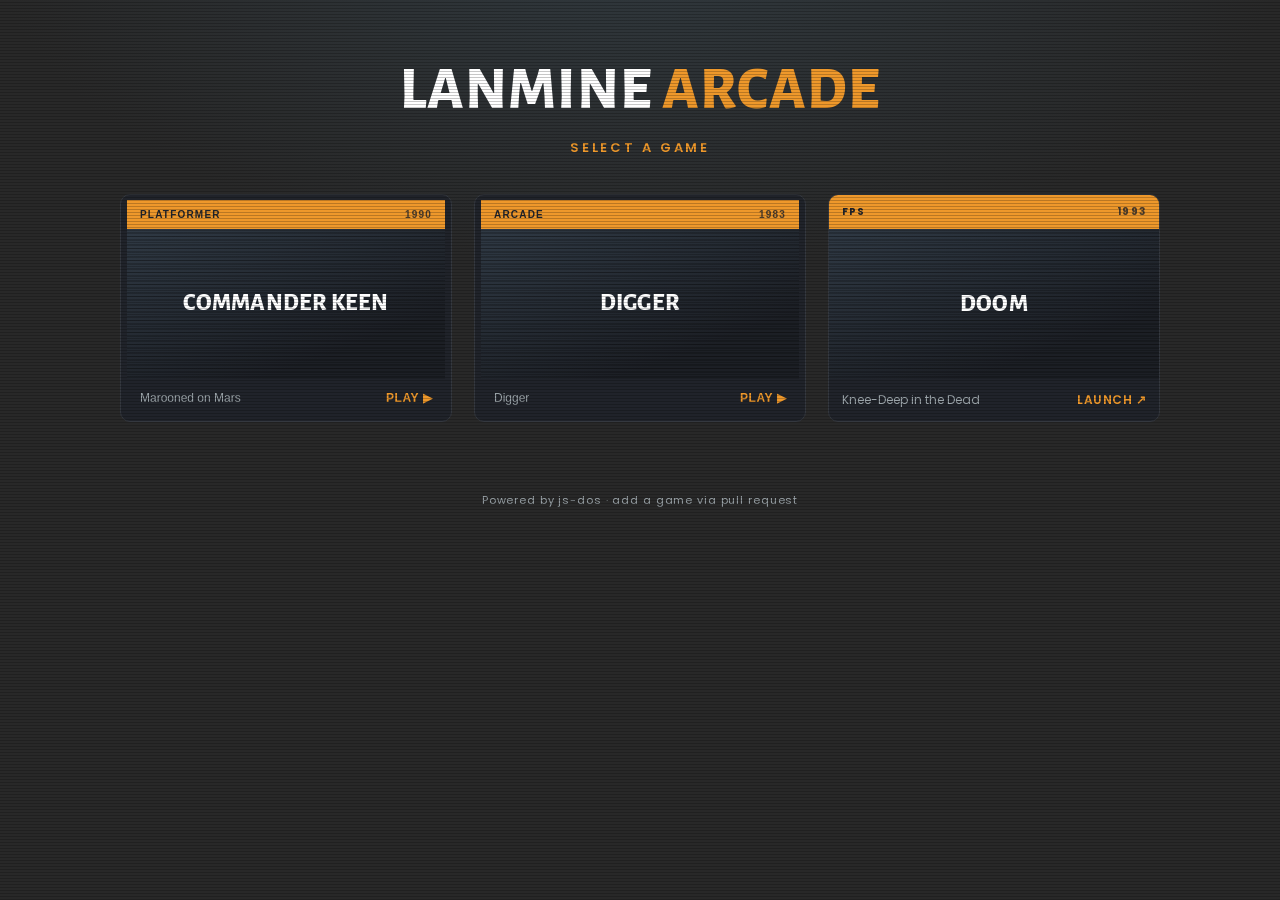
<file: stacks/arcade/index.html>
<!DOCTYPE html>
<html lang="en">
<head>
<meta charset="UTF-8">
<meta name="viewport" content="width=device-width,initial-scale=1">
<title>LANmine // Arcade</title>
<link rel="preconnect" href="https://fonts.gstatic.com" crossorigin>
<link rel="stylesheet" href="https://fonts.googleapis.com/css2?family=Poppins:wght@400;500;600;700&family=Alegreya+Sans:wght@700;800&display=swap">
<link rel="stylesheet" href="https://v8.js-dos.com/latest/js-dos.css">
<script src="https://v8.js-dos.com/latest/js-dos.js"></script>
<style>
  :root{
    --bg:#282828; --card:#20232a; --panel:#465c69; --accent:#ee982b; --fg:#efefef; --dim:#9aa3a8;
    --body:'Poppins', sans-serif; --disp:'Alegreya Sans','Poppins',sans-serif;
  }
  *{box-sizing:border-box}
  html{background:var(--bg)}
  html,body{margin:0;min-height:100vh;background-color:var(--bg);color:var(--fg);font-family:var(--body)}
  body{
    min-height:100vh;
    background:
      radial-gradient(1100px 600px at 50% -10%, #313a40 0%, transparent 60%),
      var(--bg);
    background-attachment:fixed; background-repeat:no-repeat; overflow-x:hidden;
  }

  /* CRT overlay: scanlines + vignette (kept subtle for the arcade feel) */
  .crt::before{
    content:""; position:fixed; inset:0; pointer-events:none; z-index:50;
    background:repeating-linear-gradient(to bottom, rgba(0,0,0,0) 0 2px, rgba(0,0,0,.22) 2px 3px);
    mix-blend-mode:multiply;
  }
  .crt::after{
    content:""; position:fixed; inset:0; pointer-events:none; z-index:51;
    background:radial-gradient(120% 120% at 50% 50%, transparent 60%, rgba(0,0,0,.45) 100%);
  }

  header{ text-align:center; padding:60px 16px 22px; }
  h1{
    font-family:var(--disp); font-weight:800; text-transform:uppercase;
    font-size:clamp(30px,7vw,60px); margin:0; letter-spacing:.02em; line-height:1; color:#fff;
  }
  h1 .b{ color:var(--accent); }
  .coin{ margin-top:18px; font-size:clamp(10px,1.6vw,13px); font-weight:600; letter-spacing:.22em;
    text-transform:uppercase; color:var(--accent); animation:blink 1.2s steps(2) infinite; }
  @keyframes blink{50%{opacity:.2}}
  @media (prefers-reduced-motion:reduce){ .coin{animation:none} }

  .grid{
    display:grid; gap:22px; max-width:1080px; margin:14px auto 70px; padding:0 20px;
    grid-template-columns:repeat(auto-fill,minmax(250px,1fr));
  }
  .cab{
    position:relative; cursor:pointer; text-align:left; color:inherit; text-decoration:none;
    background:var(--card); border:1px solid #34383f; border-radius:10px; overflow:hidden;
    transition:transform .12s ease, box-shadow .18s ease, border-color .18s ease;
  }
  .cab:hover,.cab:focus-visible{
    transform:translateY(-4px); outline:none; border-color:var(--accent);
    box-shadow:0 0 0 1px var(--accent), 0 14px 34px -18px #000;
  }
  .marquee{
    display:flex; justify-content:space-between; align-items:center;
    padding:9px 13px; font-size:10px; font-weight:700; letter-spacing:.12em; color:#20232a;
    background:var(--accent); text-transform:uppercase;
  }
  .marquee .yr{opacity:.8}
  .screen{
    height:150px; display:flex; align-items:center; justify-content:center; padding:16px; text-align:center;
    background:
      repeating-linear-gradient(to bottom, rgba(0,0,0,0) 0 3px, rgba(0,0,0,.22) 3px 4px),
      linear-gradient(160deg, #2f3944 0%, #1c1f25 75%);
  }
  .screen .name{ font-family:var(--disp); font-weight:800; text-transform:uppercase;
    font-size:clamp(17px,2.6vw,24px); color:#fff; letter-spacing:.01em; line-height:1.1; }
  .foot{ display:flex; justify-content:space-between; align-items:center; padding:12px 13px; font-size:12px; color:var(--dim); }
  .go{ color:var(--accent); font-weight:600; letter-spacing:.04em }

  /* Player view */
  #player{ position:fixed; inset:0; z-index:60; background:#000; display:none; }
  #dos{ width:100%; height:100%; }
  #back{
    position:fixed; top:14px; left:14px; z-index:62; cursor:pointer;
    font-family:var(--body); font-weight:600; font-size:12px; letter-spacing:.06em;
    color:#20232a; background:var(--accent); border:none; border-radius:6px; padding:10px 15px;
  }
  #back:hover{ filter:brightness(1.1) }
  #hint{
    position:fixed; bottom:14px; left:50%; transform:translateX(-50%); z-index:62;
    font-family:var(--body); font-size:11px; letter-spacing:.03em; line-height:1.6; text-align:center;
    color:var(--fg); background:rgba(40,40,40,.9); border:1px solid #465c69;
    border-radius:8px; padding:8px 13px; max-width:92vw;
  }
  footer{ text-align:center; color:var(--dim); font-size:11px; padding:0 0 40px; letter-spacing:.08em; }
</style>
</head>
<body class="crt">
  <div id="menu">
    <header>
      <h1>LANMINE <span class="b">ARCADE</span></h1>
      <div class="coin">Select a game</div>
    </header>
    <main class="grid" id="grid"></main>
    <footer>Powered by js-dos · add a game via pull request</footer>
  </div>

  <div id="player">
    <button id="back">&#9664; Arcade</button>
    <div id="dos"></div>
    <div id="hint">Ctrl · Alt · Esc need fullscreen — tap &#9042; in the game bar, then click the game</div>
  </div>

<script>
  const GAMES = [
    { title:'Commander Keen', name:'Marooned on Mars', tag:'Platformer', year:'1990', url:'games/keen1.jsdos' },
    { title:'Digger',         name:'Digger',           tag:'Arcade',     year:'1983', url:'games/digger.jsdos' },
    { title:'DOOM',           name:'Knee-Deep in the Dead', tag:'FPS',   year:'1993', href:'https://doom.tech.lanmine.no' },
  ];

  const grid = document.getElementById('grid');
  for (const g of GAMES) {
    const el = document.createElement(g.href ? 'a' : 'button');
    el.className = 'cab';
    if (g.href) { el.href = g.href; }
    el.innerHTML =
      '<div class="marquee"><span>' + g.tag + '</span><span class="yr">' + g.year + '</span></div>' +
      '<div class="screen"><div class="name">' + g.title + '</div></div>' +
      '<div class="foot"><span>' + g.name + '</span><span class="go">' + (g.href ? 'LAUNCH ↗' : 'PLAY ▶') + '</span></div>';
    if (!g.href) el.addEventListener('click', () => play(g));
    grid.appendChild(el);
  }

  function play(g) {
    document.getElementById('menu').style.display = 'none';
    document.getElementById('player').style.display = 'block';
    // No kiosk: keep the js-dos toolbar so its fullscreen button is available.
    // Ctrl/Alt/Esc only reach the game under js-dos fullscreen (Keyboard Lock API).
    Dos(document.getElementById('dos'), { url: g.url, autoStart: true });
  }
  document.getElementById('back').addEventListener('click', () => location.reload());
</script>
</body>
</html>
</file>
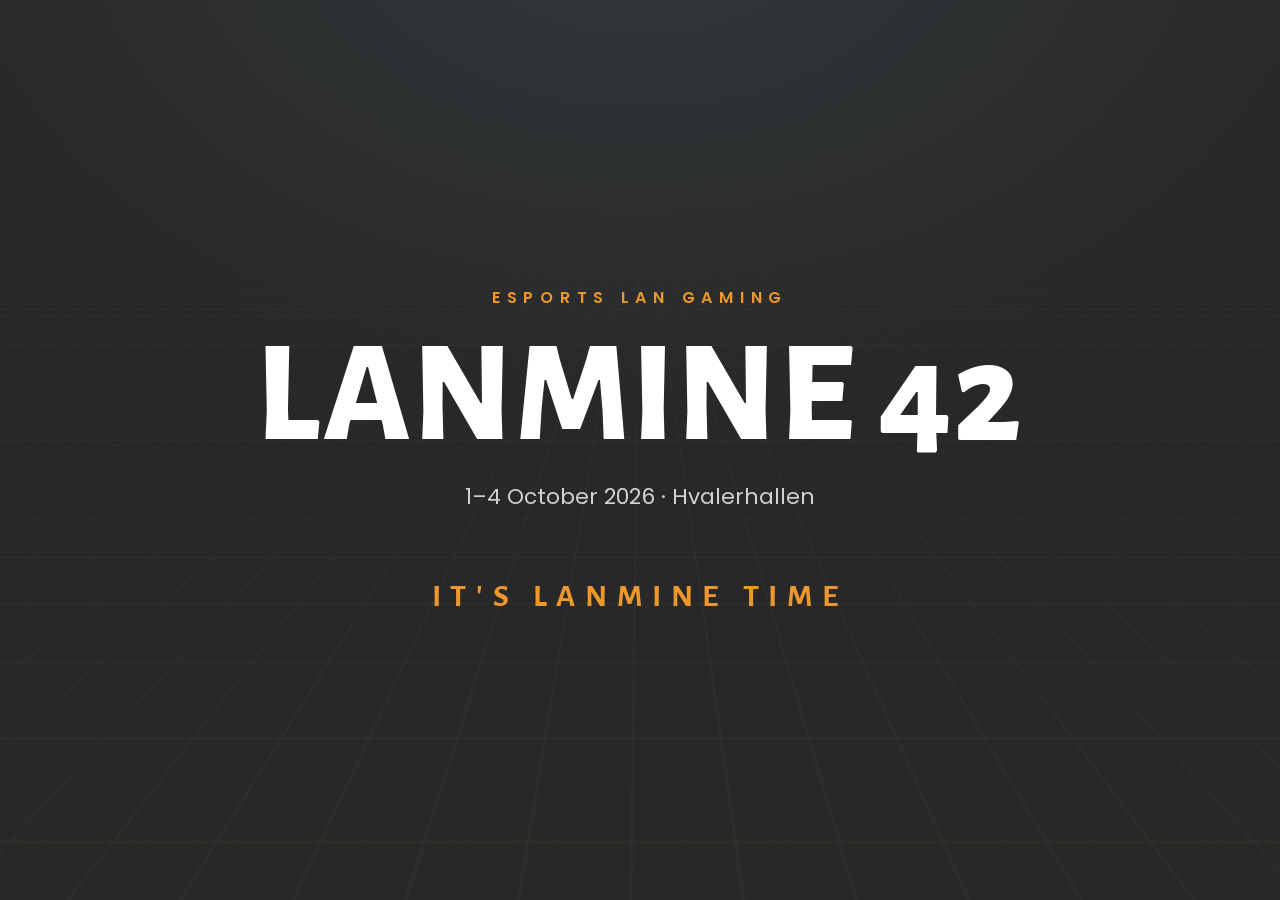
<file: stacks/countdown/index.html>
<!DOCTYPE html>
<html lang="en">
<head>
<meta charset="utf-8">
<meta name="viewport" content="width=device-width, initial-scale=1">
<title>LANmine 42 — Countdown</title>
<link rel="preconnect" href="https://fonts.gstatic.com" crossorigin>
<link rel="stylesheet" href="https://fonts.googleapis.com/css2?family=Poppins:wght@400;500;600;700&family=Alegreya+Sans:wght@700;800&display=swap">
<style>
  :root{
    --bg:#282828; --panel:#465c69; --accent:#ee982b; --fg:#efefef; --dim:#9aa3a8;
    --body:'Poppins', sans-serif; --disp:'Alegreya Sans','Poppins',sans-serif;
  }
  *{box-sizing:border-box;margin:0;padding:0}
  html,body{height:100%}
  body{
    font-family:var(--body);
    background:radial-gradient(1200px 800px at 50% -10%, #33383b 0%, var(--bg) 62%);
    color:var(--fg); min-height:100%;
    display:flex; flex-direction:column; align-items:center; justify-content:center;
    text-align:center; overflow:hidden; position:relative;
  }
  /* subtle moving grid (brand-tinted) */
  body::before{
    content:""; position:fixed; inset:-50%;
    background-image:linear-gradient(rgba(238,152,43,.05) 1px,transparent 1px),
                     linear-gradient(90deg,rgba(70,92,105,.12) 1px,transparent 1px);
    background-size:44px 44px;
    transform:perspective(500px) rotateX(60deg);
    animation:drift 12s linear infinite; z-index:0;
  }
  @keyframes drift{from{background-position:0 0}to{background-position:0 44px}}
  @media (prefers-reduced-motion:reduce){ body::before{animation:none} }

  .wrap{position:relative; z-index:1; padding:24px}
  .kicker{font-weight:600; letter-spacing:.42em; color:var(--accent); font-size:clamp(.7rem,2vw,1rem); text-transform:uppercase}
  h1{
    font-family:var(--disp); font-weight:800; text-transform:uppercase;
    font-size:clamp(2.8rem,12vw,9rem); line-height:.92; margin:.14em 0 .12em; letter-spacing:.01em; color:#fff;
  }
  .dates{color:var(--fg); opacity:.85; font-size:clamp(.9rem,3vw,1.35rem); margin-bottom:1.5em}
  .timer{display:flex; gap:clamp(10px,3vw,40px); justify-content:center; flex-wrap:wrap}
  .cell{min-width:clamp(64px,18vw,150px)}
  .num{
    font-family:var(--disp); font-weight:800; font-variant-numeric:tabular-nums;
    font-size:clamp(2.6rem,13vw,7.5rem); line-height:1; color:var(--fg);
  }
  .lbl{margin-top:.55em; letter-spacing:.34em; color:var(--dim); font-size:clamp(.6rem,2vw,.9rem); text-transform:uppercase; font-weight:500}
  .live{margin-top:2em; color:var(--accent); letter-spacing:.3em; font-size:clamp(1rem,4vw,2rem); display:none; font-weight:700; text-transform:uppercase; font-family:var(--disp)}
  .foot{position:fixed; bottom:14px; width:100%; color:var(--dim); font-size:.75rem; letter-spacing:.2em; z-index:1}
</style>
</head>
<body>
  <div class="wrap">
    <div class="kicker">Esports LAN Gaming</div>
    <h1>LANmine&nbsp;42</h1>
    <div class="dates">1&ndash;4 October 2026 &middot; Hvalerhallen</div>
    <div class="timer" id="timer">
      <div class="cell"><div class="num" id="d">--</div><div class="lbl">days</div></div>
      <div class="cell"><div class="num" id="h">--</div><div class="lbl">hours</div></div>
      <div class="cell"><div class="num" id="m">--</div><div class="lbl">minutes</div></div>
      <div class="cell"><div class="num" id="s">--</div><div class="lbl">seconds</div></div>
    </div>
    <div class="live" id="live">It's LANmine time</div>
  </div>
<script>
  // Target: LANmine 42 doors open — Thu 1 October 2026, 14:00 (CEST = UTC+2). Edit to adjust.
  const TARGET = new Date("2026-10-01T14:00:00+02:00").getTime();
  const pad = n => String(n).padStart(2,"0");
  function tick(){
    const diff = TARGET - Date.now();
    if(diff <= 0){
      document.getElementById("timer").style.display="none";
      document.getElementById("live").style.display="block";
      return;
    }
    const s=Math.floor(diff/1000);
    document.getElementById("d").textContent = Math.floor(s/86400);
    document.getElementById("h").textContent = pad(Math.floor(s%86400/3600));
    document.getElementById("m").textContent = pad(Math.floor(s%3600/60));
    document.getElementById("s").textContent = pad(s%60);
  }
  tick(); setInterval(tick,1000);
</script>
</body>
</html>
</file>
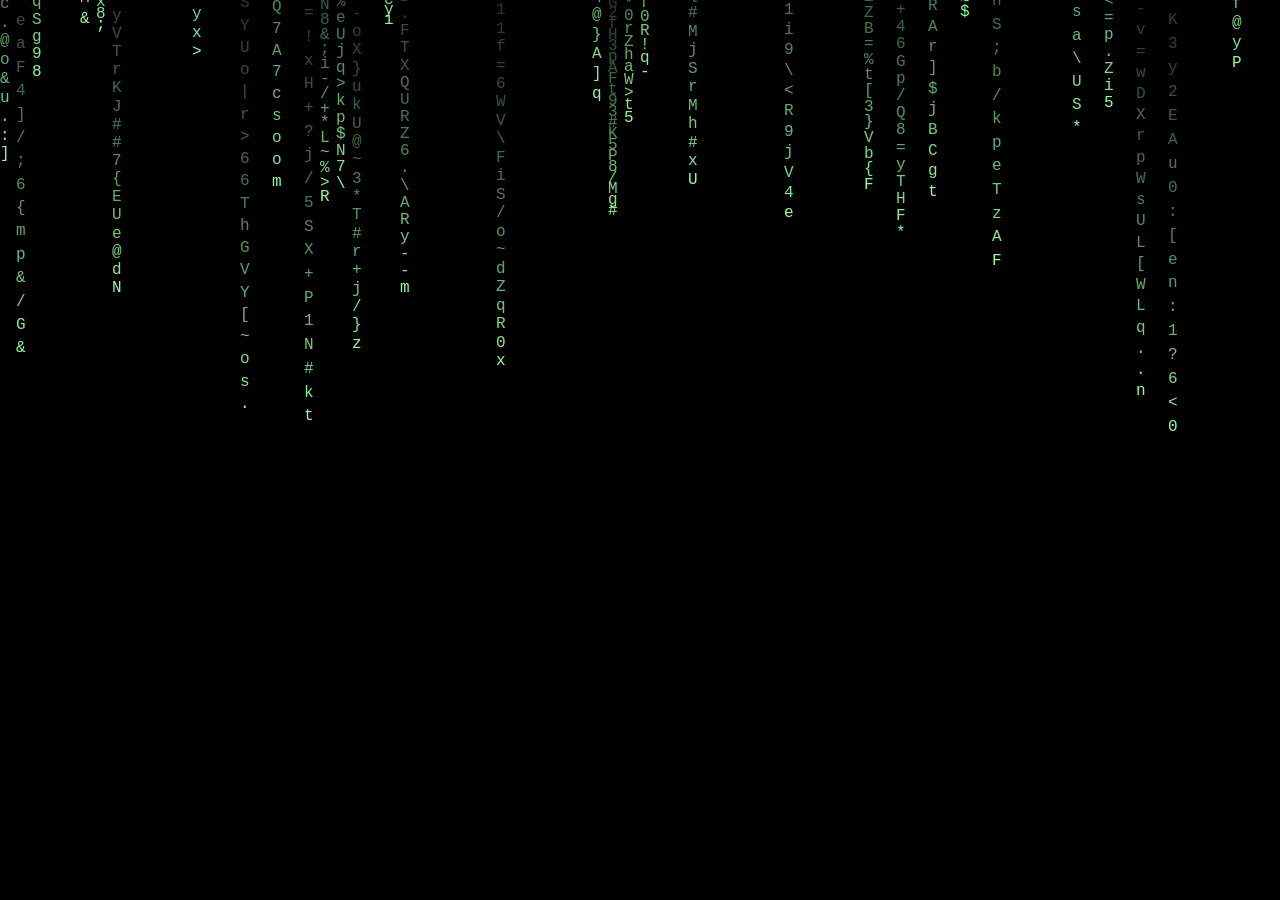
<file: stacks/matrix/index.html>
<!DOCTYPE html>
<html lang="en">
<head>
<meta charset="UTF-8">
<meta name="viewport" content="width=device-width,initial-scale=1">
<title>LANmine // matrix</title>
<style>
  html, body { margin: 0; height: 100%; background: #000; overflow: hidden; }
  body { cursor: none; }
  canvas { display: block; background: #000; }
</style>
</head>
<body>
<canvas id="m"></canvas>
<script>
(function () {
  const canvas = document.getElementById('m');
  const ctx = canvas.getContext('2d', { alpha: false });

  // Portable glyph set — renders in any monospace font (no CJK dependency).
  const glyphs = (
    '0123456789' +
    'ABCDEFGHJKLMNPQRSTUVWXYZ' +
    'abcdefghijkmnopqrstuvwxyz' +
    '@#$%&*+-=<>/\\|[]{}?!:;.^~'
  ).split('');

  let fontSize, columns, drops, speeds;

  function resize() {
    canvas.width = window.innerWidth;
    canvas.height = window.innerHeight;
    fontSize = Math.max(14, Math.round(canvas.width / 80));
    columns = Math.ceil(canvas.width / fontSize);
    drops = new Array(columns);
    speeds = new Array(columns);
    for (let i = 0; i < columns; i++) {
      drops[i] = Math.random() * -canvas.height / fontSize;
      speeds[i] = 0.6 + Math.random() * 0.9;
    }
    ctx.fillStyle = '#000';
    ctx.fillRect(0, 0, canvas.width, canvas.height);
  }

  let last = 0;
  const stepMs = 45; // cadence of the fall (independent of monitor refresh)

  function draw(t) {
    requestAnimationFrame(draw);
    if (t - last < stepMs) return;
    last = t;

    // Translucent black over everything → fading green trails.
    ctx.fillStyle = 'rgba(0, 0, 0, 0.075)';
    ctx.fillRect(0, 0, canvas.width, canvas.height);

    ctx.font = fontSize + "px 'Courier New', monospace";
    ctx.textBaseline = 'top';

    for (let i = 0; i < columns; i++) {
      const x = i * fontSize;
      const y = drops[i] * fontSize;
      const ch = glyphs[(Math.random() * glyphs.length) | 0];

      // Bright leading glyph (rare white sparkle), trail is the fade of the green.
      ctx.fillStyle = Math.random() < 0.015 ? '#eafff0' : '#8dff9a';
      ctx.fillText(ch, x, y);

      drops[i] += speeds[i];
      if (y > canvas.height && Math.random() > 0.975) {
        drops[i] = Math.random() * -20;
        speeds[i] = 0.6 + Math.random() * 0.9;
      }
    }
  }

  window.addEventListener('resize', resize);
  resize();
  requestAnimationFrame(draw);
})();
</script>
</body>
</html>
</file>
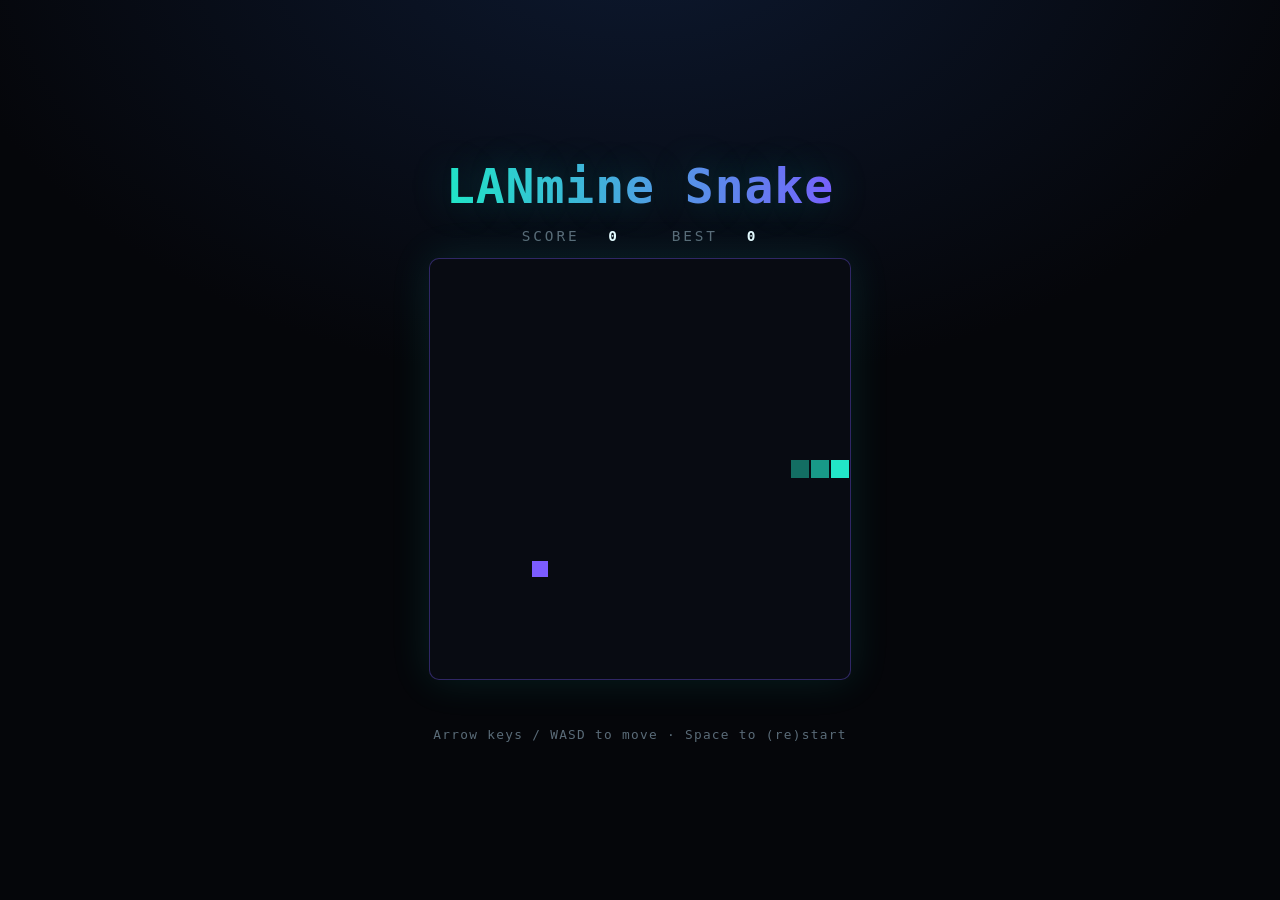
<file: stacks/snake/index.html>
<!DOCTYPE html>
<html lang="en">
<head>
<meta charset="utf-8">
<meta name="viewport" content="width=device-width, initial-scale=1">
<title>LANmine Snake</title>
<style>
  :root{ --bg:#05060a; --fg:#e6faff; --accent:#22e6c8; --accent2:#7c5cff; --dim:#5a6b78; }
  *{box-sizing:border-box;margin:0;padding:0}
  html,body{height:100%}
  body{
    font-family:"Monaspace Neon",ui-monospace,Menlo,Consolas,monospace;
    background:radial-gradient(1200px 800px at 50% -10%,#0d1930 0%,var(--bg) 60%);
    color:var(--fg); min-height:100%;
    display:flex; flex-direction:column; align-items:center; justify-content:center; gap:14px;
    text-align:center; padding:16px;
  }
  h1{
    font-size:clamp(1.8rem,6vw,3rem); font-weight:800; letter-spacing:.02em;
    background:linear-gradient(90deg,var(--accent),var(--accent2));
    -webkit-background-clip:text; background-clip:text; color:transparent;
    text-shadow:0 0 40px rgba(34,230,200,.25);
  }
  .hud{display:flex; gap:2em; color:var(--dim); letter-spacing:.2em; font-size:.9rem; text-transform:uppercase}
  .hud b{color:var(--fg)}
  canvas{
    background:#080b12; border:1px solid rgba(124,92,255,.35); border-radius:10px;
    box-shadow:0 0 40px rgba(34,230,200,.12); touch-action:none; max-width:92vw; height:auto;
  }
  .hint{color:var(--dim); font-size:.8rem; letter-spacing:.1em}
  .over{color:var(--accent2); font-weight:700; letter-spacing:.2em; min-height:1.2em}
</style>
</head>
<body>
  <h1>LANmine Snake</h1>
  <div class="hud">Score <b id="score">0</b> &nbsp; Best <b id="best">0</b></div>
  <canvas id="game" width="420" height="420"></canvas>
  <div class="over" id="over"></div>
  <div class="hint">Arrow keys / WASD to move &middot; Space to (re)start</div>
<script>
  const cv = document.getElementById("game"), ctx = cv.getContext("2d");
  const N = 21, CELL = cv.width / N;
  const scoreEl = document.getElementById("score"), bestEl = document.getElementById("best"), overEl = document.getElementById("over");
  let best = +(localStorage.getItem("lanmine_snake_best") || 0); bestEl.textContent = best;

  let snake, dir, nextDir, food, score, alive, timer;

  function reset(){
    snake = [{x:10,y:10},{x:9,y:10},{x:8,y:10}];
    dir = {x:1,y:0}; nextDir = dir;
    score = 0; scoreEl.textContent = 0; alive = true; overEl.textContent = "";
    placeFood();
    clearInterval(timer); timer = setInterval(tick, 90);
  }
  function placeFood(){
    do { food = {x:(Math.random()*N)|0, y:(Math.random()*N)|0}; }
    while (snake.some(s => s.x===food.x && s.y===food.y));
  }
  function tick(){
    dir = nextDir;
    const head = {x:snake[0].x+dir.x, y:snake[0].y+dir.y};
    if (head.x<0||head.y<0||head.x>=N||head.y>=N || snake.some(s=>s.x===head.x&&s.y===head.y)){
      alive = false; clearInterval(timer);
      overEl.textContent = ">> GAME OVER — SPACE TO RESTART <<";
      if (score>best){ best=score; localStorage.setItem("lanmine_snake_best",best); bestEl.textContent=best; }
      return;
    }
    snake.unshift(head);
    if (head.x===food.x && head.y===food.y){ score++; scoreEl.textContent=score; placeFood(); }
    else snake.pop();
    draw();
  }
  function draw(){
    ctx.clearRect(0,0,cv.width,cv.height);
    // food
    ctx.fillStyle = "#7c5cff";
    ctx.fillRect(food.x*CELL+2, food.y*CELL+2, CELL-4, CELL-4);
    // snake
    snake.forEach((s,i)=>{
      ctx.fillStyle = i===0 ? "#22e6c8" : "rgba(34,230,200,"+(0.85-i/snake.length*0.6)+")";
      ctx.fillRect(s.x*CELL+1, s.y*CELL+1, CELL-2, CELL-2);
    });
  }
  function turn(x,y){ if (dir.x!==-x && dir.y!==-y) nextDir={x,y}; }
  addEventListener("keydown", e=>{
    const k=e.key.toLowerCase();
    if (k==="arrowup"||k==="w") turn(0,-1);
    else if (k==="arrowdown"||k==="s") turn(0,1);
    else if (k==="arrowleft"||k==="a") turn(-1,0);
    else if (k==="arrowright"||k==="d") turn(1,0);
    else if (k===" "){ if(!alive) reset(); }
    if (["arrowup","arrowdown","arrowleft","arrowright"," "].includes(k)) e.preventDefault();
  });
  // basic swipe for touch
  let tx,ty;
  cv.addEventListener("touchstart",e=>{tx=e.touches[0].clientX;ty=e.touches[0].clientY;},{passive:true});
  cv.addEventListener("touchend",e=>{
    const dx=e.changedTouches[0].clientX-tx, dy=e.changedTouches[0].clientY-ty;
    if(Math.abs(dx)>Math.abs(dy)) turn(dx>0?1:-1,0); else turn(0,dy>0?1:-1);
  });
  reset();
</script>
</body>
</html>
</file>
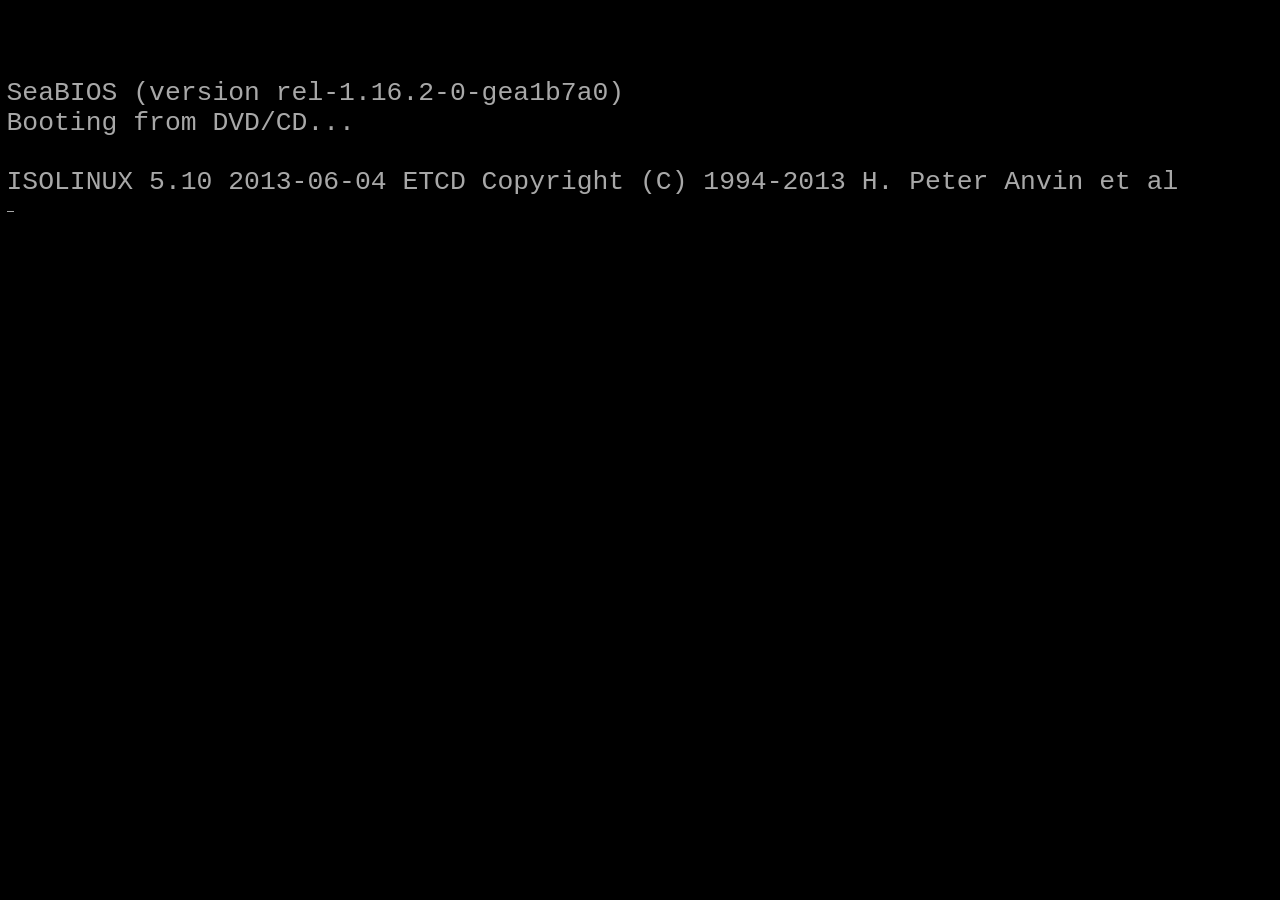
<file: stacks/v86/index.html>
<!DOCTYPE html>
<html lang="en">
<head>
<meta charset="UTF-8">
<meta name="viewport" content="width=device-width,initial-scale=1">
<title>v86 · LANmine</title>
<style>
  html, body { margin: 0; height: 100%; background: #000; overflow: hidden; }
  #screen_container { position: fixed; inset: 0; display: flex; align-items: center; justify-content: center; }
  /* Text console: font-size is set by JS to fit the whole 80x25 grid in the viewport. */
  #screen_container > div { white-space: pre; font-family: 'Courier New', monospace;
    font-size: 16px; line-height: 18px; color: #33ff66; }
  /* Graphics mode: JS scales the canvas to fit; crisp pixels. */
  #screen_container > canvas { image-rendering: pixelated; }
  #boot { position: fixed; left: 50%; top: 50%; transform: translate(-50%,-50%); z-index: 2;
    color: #9aa3a8; font-family: ui-monospace, monospace; font-size: 13px; letter-spacing: .15em; }
</style>
</head>
<body>
  <div id="boot">booting…</div>
  <div id="screen_container">
    <div></div>
    <canvas></canvas>
  </div>
<script src="libv86.js"></script>
<script>
  // Self-hosted, matched v86 runtime + FreeDOS image (all same-origin).
  var emu = new V86({
    screen_container: document.getElementById("screen_container"),
    bios: { url: "seabios.bin" },
    vga_bios: { url: "vgabios.bin" },
    wasm_path: "v86.wasm",
    cdrom: { url: "linux.iso" },
    memory_size: 128 * 1024 * 1024,
    vga_memory_size: 8 * 1024 * 1024,
    autostart: true,
  });
  // Fit the screen to the window: measure the console/canvas and scale it to fit
  // both width and height (v86's text screen is a fixed 80x25 grid).
  var td = document.querySelector("#screen_container > div");
  var cv = document.querySelector("#screen_container > canvas");
  var mode = "text";
  function fit() {
    if (mode === "text") {
      td.style.fontSize = "16px"; td.style.lineHeight = "18px";
      var w = td.scrollWidth, h = td.scrollHeight;
      if (w > 4 && h > 4) {
        var s = Math.min(window.innerWidth / w, window.innerHeight / h) * 0.99;
        td.style.fontSize = (16 * s).toFixed(2) + "px";
        td.style.lineHeight = (18 * s).toFixed(2) + "px";
      }
    } else if (cv.width > 0) {
      var s2 = Math.min(window.innerWidth / cv.width, window.innerHeight / cv.height) * 0.99;
      cv.style.width = (cv.width * s2) + "px";
      cv.style.height = (cv.height * s2) + "px";
    }
  }
  emu.add_listener("emulator-ready", function () {
    var b = document.getElementById("boot"); if (b) b.remove();
    fit();
  });
  emu.add_listener("screen-set-size-text", function () { mode = "text"; fit(); });
  emu.add_listener("screen-set-size-graphical", function () { mode = "graphical"; fit(); });
  window.addEventListener("resize", fit);
  [500, 1500, 3000, 6000].forEach(function (t) { setTimeout(fit, t); });
</script>
</body>
</html>
</file>
